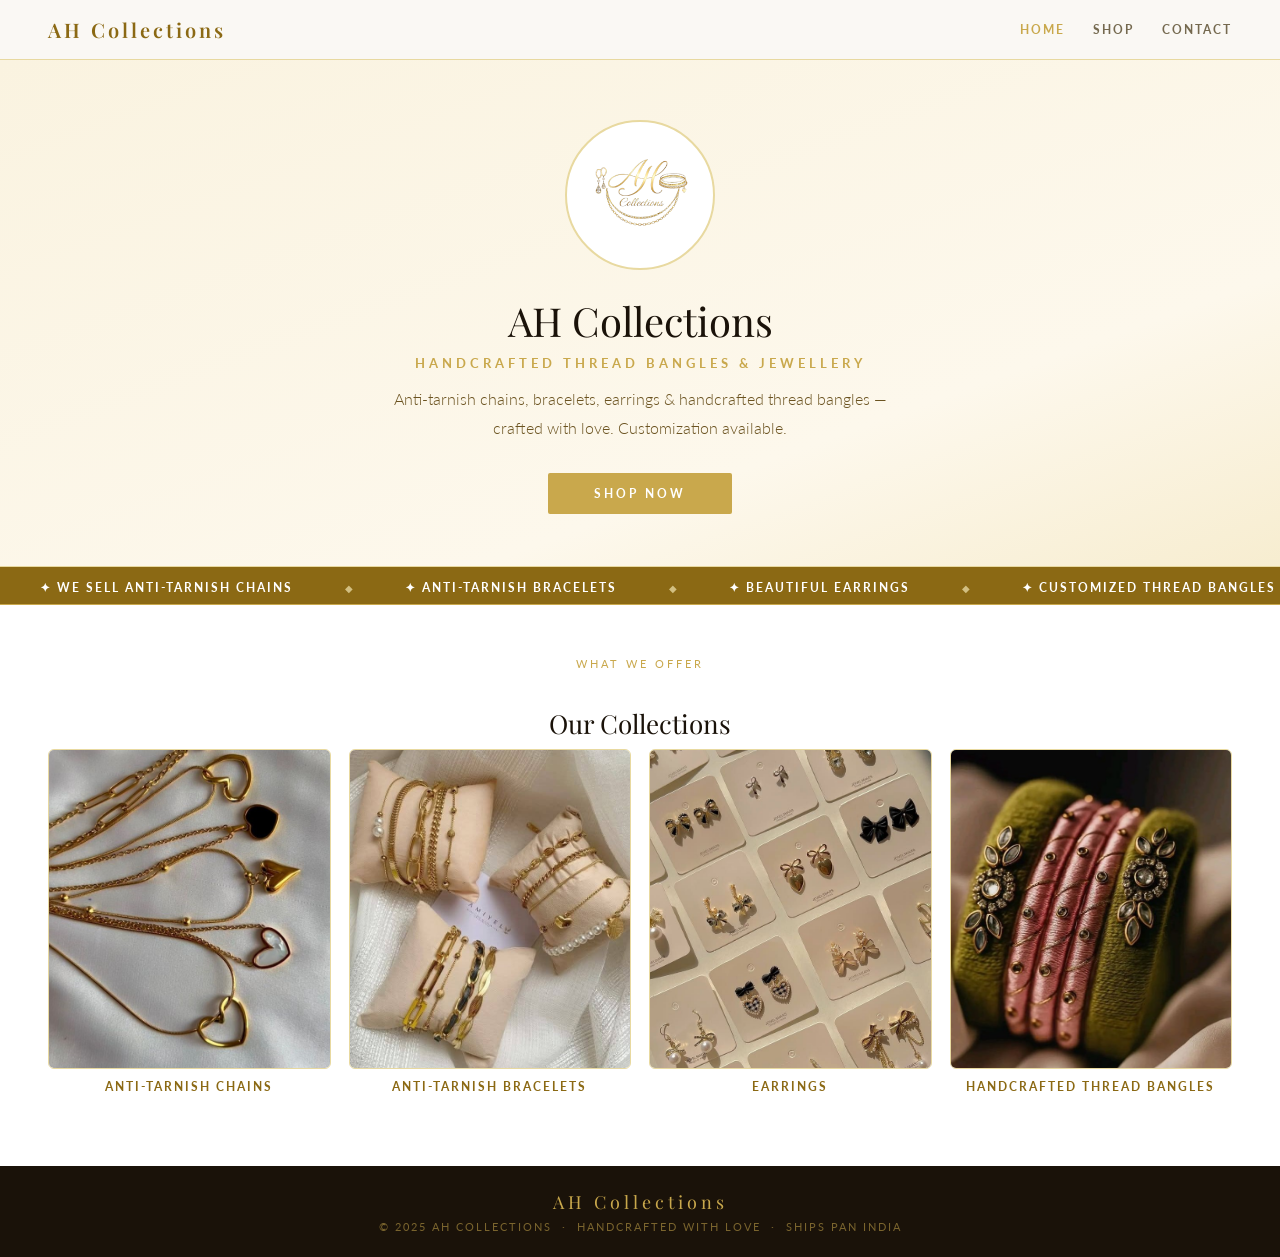
<file: index.html>
<!DOCTYPE html>
<html lang="en">
<head>
<meta charset="UTF-8"/>
<meta name="viewport" content="width=device-width, initial-scale=1.0"/>
<title>AH Collections – Handcrafted Jewellery</title>
<link rel="stylesheet" href="style.css"/>
<style>
.marquee-bar{background:var(--gold-dark);color:#fff;padding:9px 0;overflow:hidden;white-space:nowrap;border-bottom:1px solid var(--gold)}
.marquee-track{display:inline-block;animation:marquee 28s linear infinite}
.marquee-track:hover{animation-play-state:paused}
@keyframes marquee{0%{transform:translateX(0)}100%{transform:translateX(-50%)}}
.marquee-item{display:inline-block;font-size:12px;letter-spacing:2px;text-transform:uppercase;font-weight:700;padding:0 40px}
.marquee-dot{display:inline-block;color:var(--gold-light);font-size:10px;opacity:0.7;padding:0 8px}
</style>
</head>
<body>
<nav>
  <div class="nav-logo">AH Collections</div>
  <div class="nav-links">
    <a href="index.html" class="active">Home</a>
    <a href="shop.html">Shop</a>
    <a href="contact.html">Contact</a>
  </div>
</nav>
<section class="hero">
  <img src="logo1.png" alt="AH Collections Logo" class="hero-logo" onerror="this.style.display='none'"/>
  <h1>AH Collections</h1>
  <p class="hero-sub">Handcrafted Thread Bangles &amp; Jewellery</p>
  <p class="hero-desc">Anti-tarnish chains, bracelets, earrings &amp; handcrafted thread bangles — crafted with love. Customization available.</p>
  <a href="shop.html" class="btn-gold">Shop Now</a>
</section>
<div class="marquee-bar">
  <div class="marquee-track">
    <span class="marquee-item">✦ We sell Anti-Tarnish Chains</span>
    <span class="marquee-dot">◆</span>
    <span class="marquee-item">✦ Anti-Tarnish Bracelets</span>
    <span class="marquee-dot">◆</span>
    <span class="marquee-item">✦ Beautiful Earrings</span>
    <span class="marquee-dot">◆</span>
    <span class="marquee-item">✦ Customized Thread Bangles</span>
    <span class="marquee-dot">◆</span>
    <span class="marquee-item">🎉 10% OFF on All Orders!</span>
    <span class="marquee-dot">◆</span>
    <span class="marquee-item">✦ We sell Anti-Tarnish Chains</span>
    <span class="marquee-dot">◆</span>
    <span class="marquee-item">✦ Anti-Tarnish Bracelets</span>
    <span class="marquee-dot">◆</span>
    <span class="marquee-item">✦ Beautiful Earrings</span>
    <span class="marquee-dot">◆</span>
    <span class="marquee-item">✦ Customized Thread Bangles</span>
    <span class="marquee-dot">◆</span>
    <span class="marquee-item">🎉 10% OFF on All Orders!</span>
    <span class="marquee-dot">◆</span>
  </div>
</div>
<section class="collections-section">
  <p class="sec-sub">What We Offer</p>
  <h2 class="sec-title">Our Collections</h2>
  <div class="collections-grid">
    <div class="coll-item">
      <div class="img-wrap"><img src="chaindisplay.jpeg" alt="Chains" onerror="this.parentNode.innerHTML='<div class=ph-fallback>📿<span>Chains</span></div>'"/></div>
      <p>Anti-Tarnish Chains</p>
    </div>
    <div class="coll-item">
      <div class="img-wrap"><img src="braceletdisplay.jpeg" alt="Bracelets" onerror="this.parentNode.innerHTML='<div class=ph-fallback>💛<span>Bracelets</span></div>'"/></div>
      <p>Anti-Tarnish Bracelets</p>
    </div>
    <div class="coll-item">
      <div class="img-wrap"><img src="earringdisplay.jpeg" alt="Earrings" onerror="this.parentNode.innerHTML='<div class=ph-fallback>✨<span>Earrings</span></div>'"/></div>
      <p>Earrings</p>
    </div>
    <div class="coll-item">
      <div class="img-wrap"><img src="banglesdisplay.jpeg" alt="Thread Bangles" onerror="this.parentNode.innerHTML='<div class=ph-fallback>🪬<span>Bangles</span></div>'"/></div>
      <p>Handcrafted Thread Bangles</p>
    </div>
  </div>
</section>
<footer>
  <div class="f-logo">AH Collections</div>
  <p>© 2025 AH Collections &nbsp;·&nbsp; Handcrafted with Love &nbsp;·&nbsp; Ships Pan India</p>
</footer>
</body>
</html>
</file>
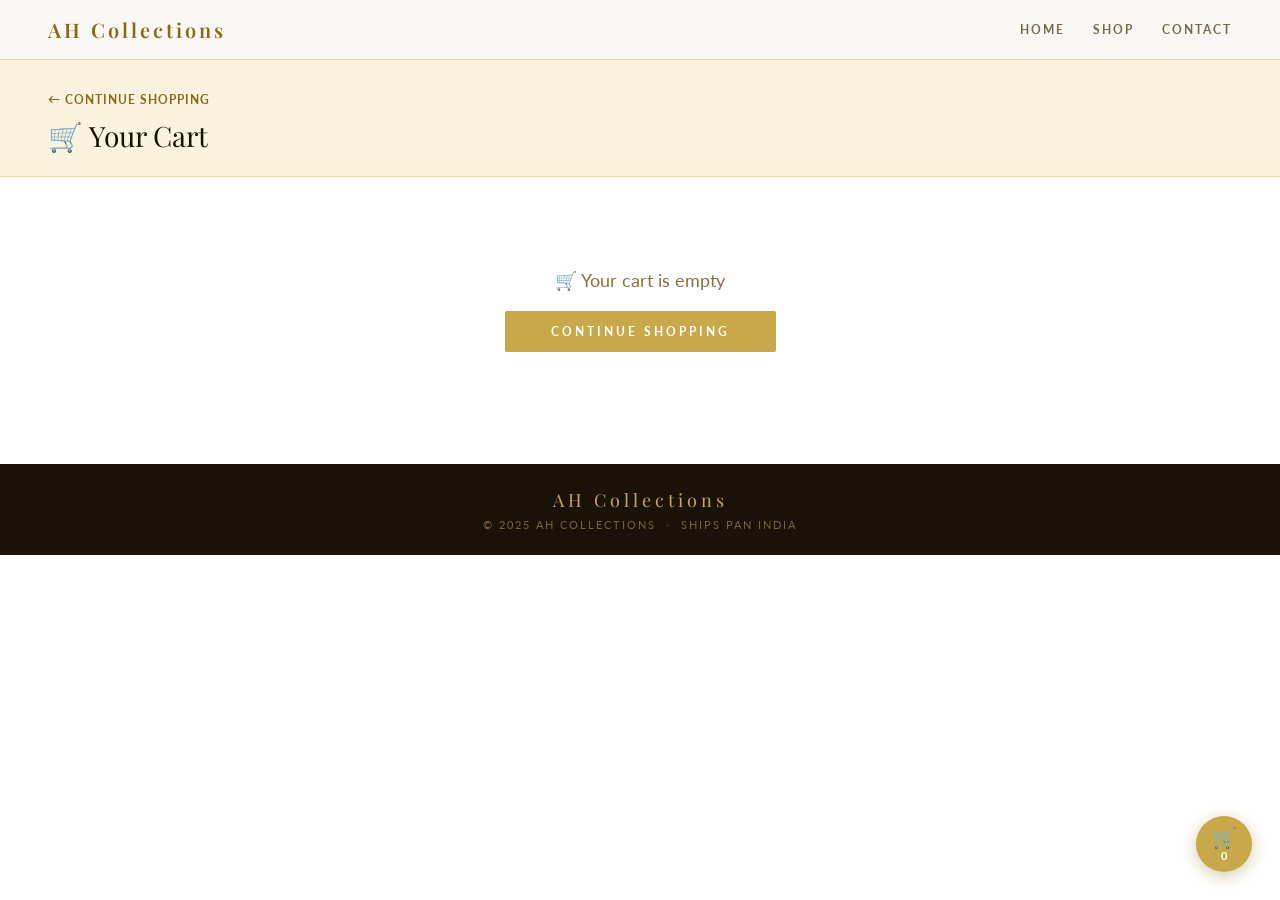
<file: cart.html>
<!DOCTYPE html>
<html lang="en">
<head>
<meta charset="UTF-8"/>
<meta name="viewport" content="width=device-width, initial-scale=1.0"/>
<title>Your Cart – AH Collections</title>
<link rel="stylesheet" href="style.css"/>
<style>
.checkout-form{background:#FAF8F4;border:1px solid var(--border);border-radius:8px;padding:24px;margin-bottom:20px}
.checkout-form h3{font-family:'Playfair Display',serif;font-size:18px;font-weight:400;color:var(--dark);margin-bottom:16px}
.cf-row{display:grid;grid-template-columns:1fr 1fr;gap:12px;margin-bottom:12px}
.cf-group{display:flex;flex-direction:column;gap:4px}
.cf-group.full{grid-column:1/-1}
.cf-group label{font-size:11px;letter-spacing:1px;text-transform:uppercase;color:var(--gold-dark);font-weight:700}
.cf-group input,.cf-group select,.cf-group textarea{
  padding:10px 12px;border:1px solid var(--border);border-radius:4px;
  font-size:13px;font-family:'Lato',sans-serif;color:var(--dark);outline:none;background:#fff;
}
.cf-group input:focus,.cf-group select:focus,.cf-group textarea:focus{border-color:var(--gold)}
.cf-group textarea{min-height:70px;resize:vertical}
.delivery-info{background:#FDF8EC;border:1px solid var(--border);border-radius:6px;padding:12px 16px;margin-bottom:16px;font-size:13px;color:#6B5320;line-height:1.7}
.delivery-info strong{color:var(--gold-dark)}
.bill-box{background:#fff;border:1px solid var(--border);border-radius:6px;padding:16px;margin-bottom:16px}
.bill-row{display:flex;justify-content:space-between;font-size:13px;color:var(--text);padding:4px 0}
.bill-row.delivery{color:#6B5320}
.bill-row.total{font-size:16px;font-weight:700;color:var(--dark);border-top:1px solid var(--border);margin-top:8px;padding-top:10px}
.bill-row.total span{color:var(--gold-dark)}
@media(max-width:600px){.cf-row{grid-template-columns:1fr}}
</style>
</head>
<body>
<nav>
  <div class="nav-logo">AH Collections</div>
  <div class="nav-links">
    <a href="index.html">Home</a>
    <a href="shop.html">Shop</a>
    <a href="contact.html">Contact</a>
  </div>
</nav>
<div class="page-header">
  <a href="shop.html" class="back-link">← Continue Shopping</a>
  <h1>🛒 Your Cart</h1>
</div>
<div class="cart-page">
  <div id="cart-wrapper"></div>

  <!-- CUSTOMER DETAILS + CHECKOUT FORM -->
  <div id="checkout-section" style="display:none">

    <div class="checkout-form">
      <h3>📋 Your Details</h3>
      <div class="cf-row">
        <div class="cf-group">
          <label>Full Name *</label>
          <input type="text" id="cust-name" placeholder="e.g. Priya Sharma" required/>
        </div>
        <div class="cf-group">
          <label>Phone / WhatsApp *</label>
          <input type="tel" id="cust-phone" placeholder="e.g. 9876543210" required
            maxlength="10" pattern="[6-9][0-9]{9}"
            oninput="this.value=this.value.replace(/[^0-9]/g,'').slice(0,10)"
            title="Enter valid 10-digit Indian mobile number"/>
        </div>
      </div>
      <div class="cf-row">
        <div class="cf-group full">
          <label>Full Address *</label>
          <textarea id="cust-address" placeholder="House No, Street, Area, City..."></textarea>
        </div>
      </div>
      <div class="cf-row">
        <div class="cf-group">
          <label>State *</label>
          <select id="cust-state" onchange="updateDelivery()">
            <option value="">Select your state</option>
            <option value="ap">Andhra Pradesh</option>
            <option value="ts">Telangana</option>
            <option value="other">Other State</option>
          </select>
        </div>
        <div class="cf-group">
          <label>Pincode *</label>
          <input type="text" id="cust-pincode" placeholder="e.g. 500001"/>
        </div>
      </div>
    </div>

    <div class="delivery-info">
      🚚 <strong>Delivery Charges:</strong><br/>
      Andhra Pradesh &amp; Telangana: <strong>₹50</strong><br/>
      All other states: <strong>₹100</strong>
    </div>

    <!-- BILL SUMMARY -->
    <div class="bill-box">
      <div class="bill-row"><span>Items Total</span><span>₹<span id="bill-items">0</span></span></div>
      <div class="bill-row delivery"><span>Delivery Charges</span><span>₹<span id="bill-delivery">—</span></span></div>
      <div class="bill-row total"><span>Grand Total</span><span>₹<span id="bill-total">—</span></span></div>
    </div>

    <button class="whatsapp-btn" onclick="checkoutWhatsApp()">
      <svg viewBox="0 0 24 24" xmlns="http://www.w3.org/2000/svg">
        <path d="M17.472 14.382c-.297-.149-1.758-.867-2.03-.967-.273-.099-.471-.148-.67.15-.197.297-.767.966-.94 1.164-.173.199-.347.223-.644.075-.297-.15-1.255-.463-2.39-1.475-.883-.788-1.48-1.761-1.653-2.059-.173-.297-.018-.458.13-.606.134-.133.298-.347.446-.52.149-.174.198-.298.298-.497.099-.198.05-.371-.025-.52-.075-.149-.669-1.612-.916-2.207-.242-.579-.487-.5-.669-.51-.173-.008-.371-.01-.57-.01-.198 0-.52.074-.792.372-.272.297-1.04 1.016-1.04 2.479 0 1.462 1.065 2.875 1.213 3.074.149.198 2.096 3.2 5.077 4.487.709.306 1.262.489 1.694.625.712.227 1.36.195 1.871.118.571-.085 1.758-.719 2.006-1.413.248-.694.248-1.289.173-1.413-.074-.124-.272-.198-.57-.347m-5.421 7.403h-.004a9.87 9.87 0 01-5.031-1.378l-.361-.214-3.741.982.998-3.648-.235-.374a9.86 9.86 0 01-1.51-5.26c.001-5.45 4.436-9.884 9.888-9.884 2.64 0 5.122 1.03 6.988 2.898a9.825 9.825 0 012.893 6.994c-.003 5.45-4.437 9.884-9.885 9.884m8.413-18.297A11.815 11.815 0 0012.05 0C5.495 0 .16 5.335.157 11.892c0 2.096.547 4.142 1.588 5.945L.057 24l6.305-1.654a11.882 11.882 0 005.683 1.448h.005c6.554 0 11.89-5.335 11.893-11.893a11.821 11.821 0 00-3.48-8.413Z"/>
      </svg>
      Place Order via WhatsApp
    </button>
    <p style="font-size:11px;color:#8B7040;text-align:center;margin-top:10px;line-height:1.6">
      We'll send you the payment QR code on WhatsApp after receiving your order.
    </p>
  </div>
</div>

<div class="cart-float" onclick="window.location='cart.html'">🛒<span id="cart-count">0</span></div>

<footer>
  <div class="f-logo">AH Collections</div>
  <p>© 2025 AH Collections &nbsp;·&nbsp; Ships Pan India</p>
</footer>

<script src="cart.js"></script>
<script>
  renderCart();

  function updateDelivery() {
    var state    = document.getElementById('cust-state').value;
    var delivery = (state === 'ap' || state === 'ts') ? 50 : (state === '' ? 0 : 100);
    var cart     = getCart();
    var items    = cart.reduce(function(s,i){ return s + i.price * i.qty; }, 0);

    document.getElementById('bill-items').textContent    = items;
    document.getElementById('bill-delivery').textContent = state === '' ? '—' : delivery;
    document.getElementById('bill-total').textContent    = state === '' ? '—' : (items + delivery);
  }
</script>
</body>
</html>
</file>
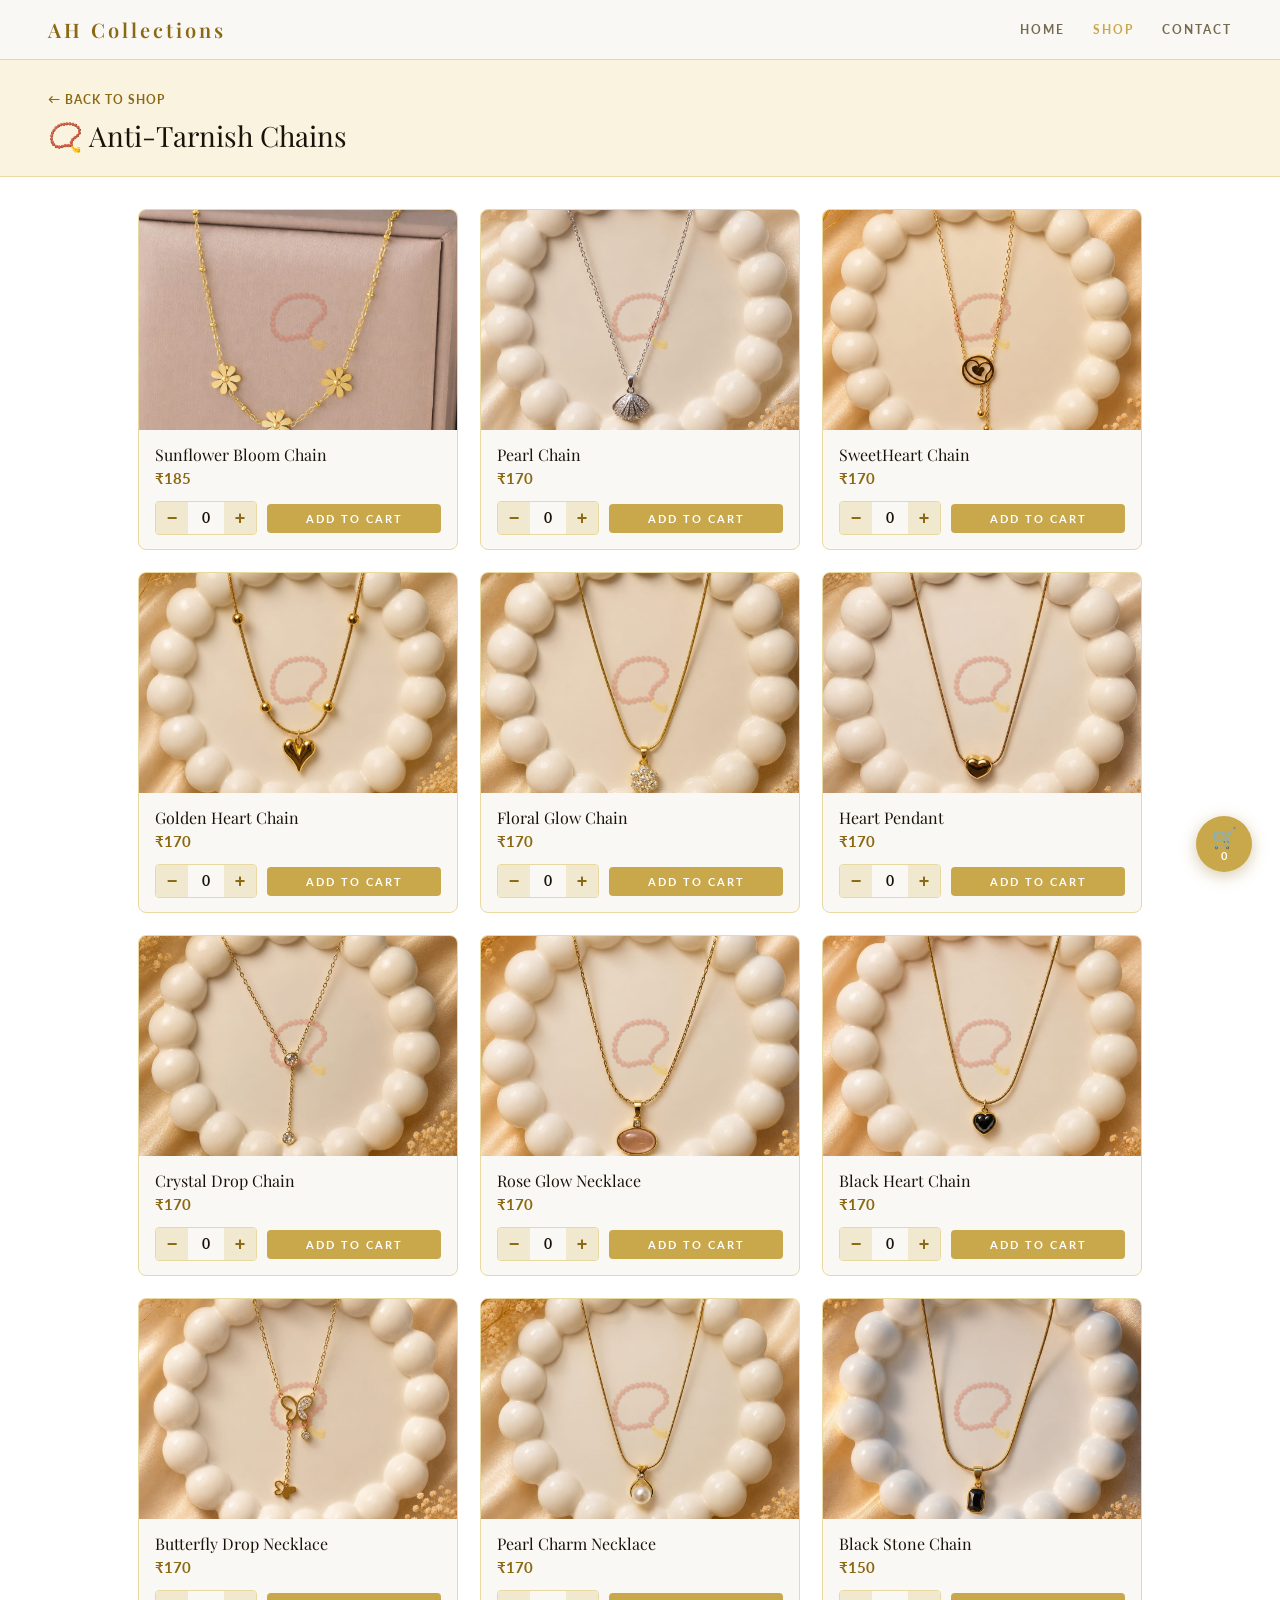
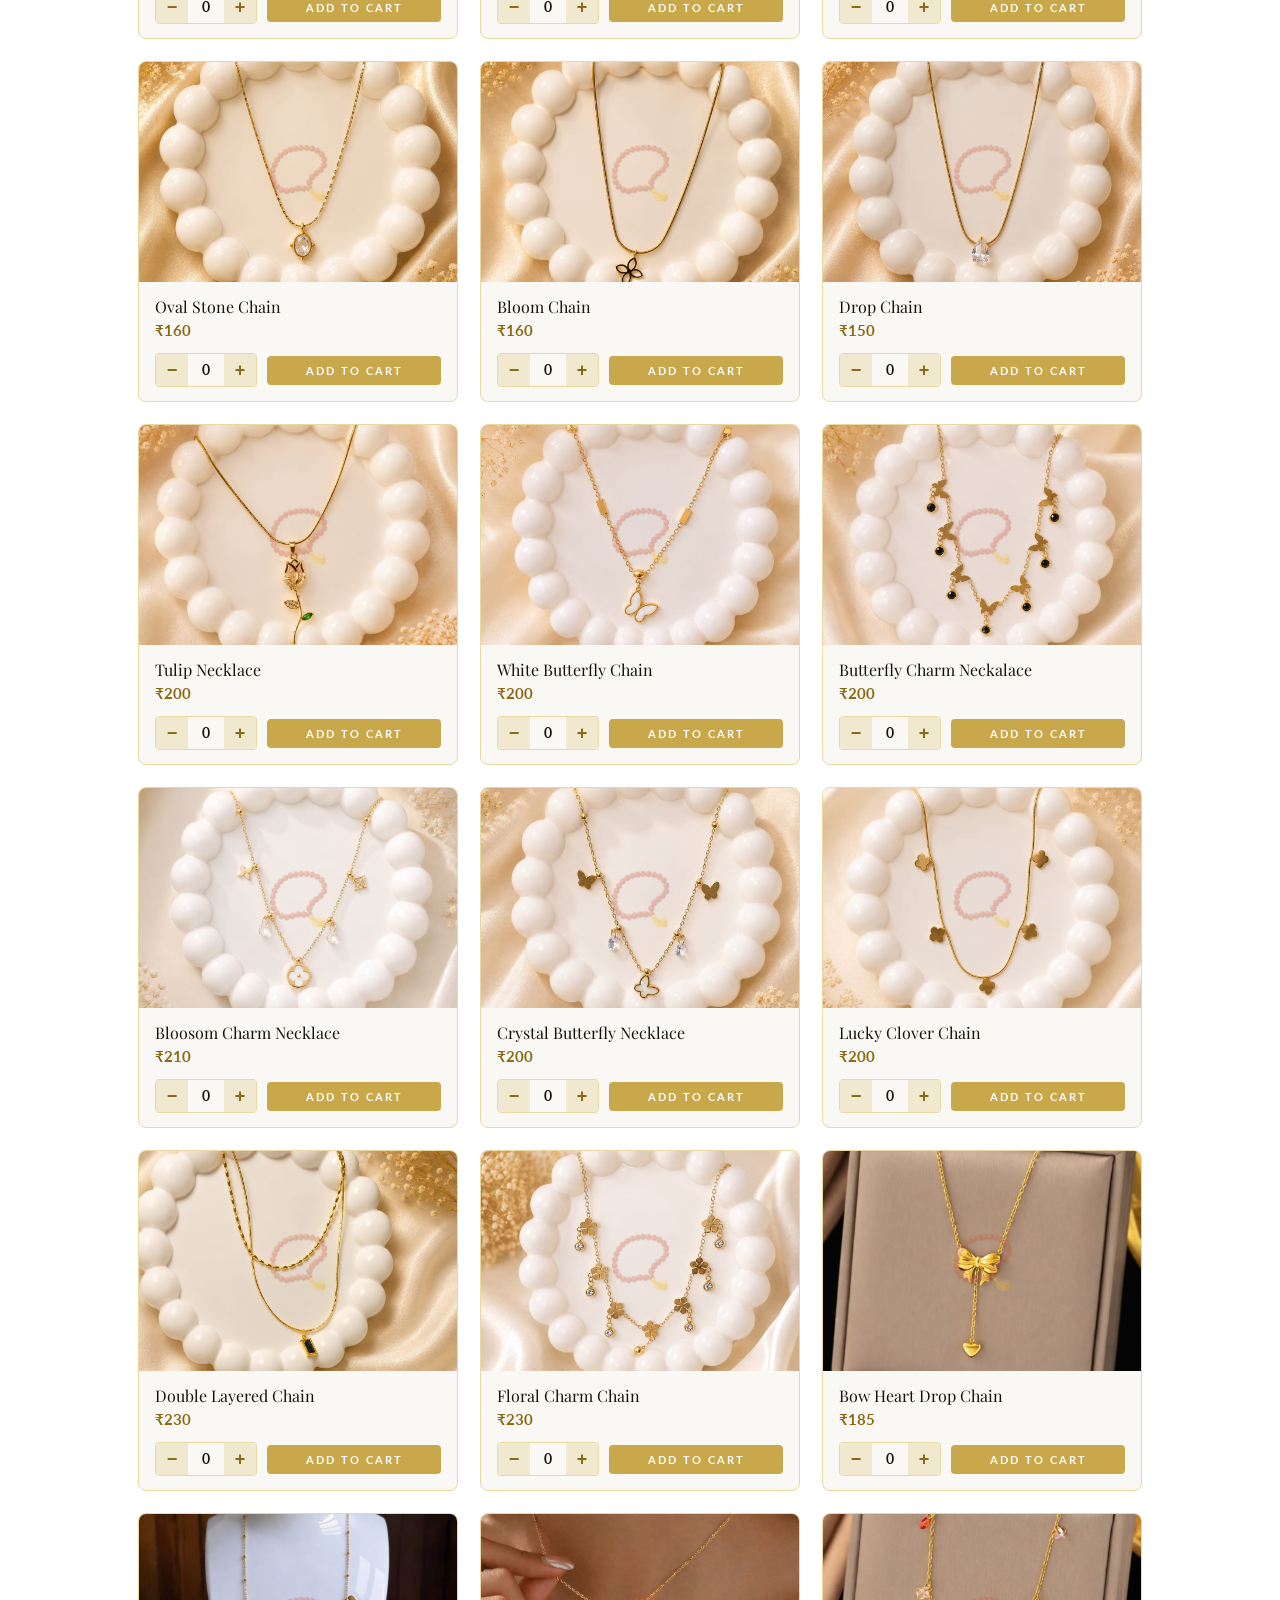
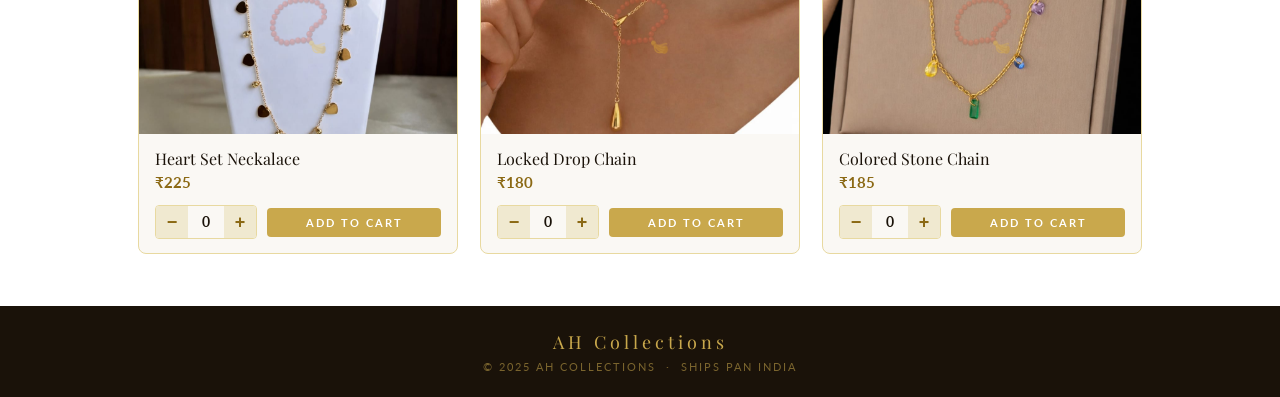
<file: category.html>
<!DOCTYPE html>
<html lang="en">
<head>
<meta charset="UTF-8"/>
<meta name="viewport" content="width=device-width, initial-scale=1.0"/>
<title>Collection – AH Collections</title>
<link rel="stylesheet" href="style.css"/>
</head>
<body>
<nav>
  <div class="nav-logo">AH Collections</div>
  <div class="nav-links">
    <a href="index.html">Home</a>
    <a href="shop.html" class="active">Shop</a>
    <a href="contact.html">Contact</a>
  </div>
</nav>
<div class="page-header">
  <a href="shop.html" class="back-link">← Back to Shop</a>
  <h1 id="cat-title">Collection</h1>
</div>

<div class="products-grid" id="products-grid"></div>

<!-- CUSTOMIZATION BUTTON — only for bangles -->
<div id="customize-section" style="display:none;padding:10px 48px 48px">
  <div class="customize-banner">
    <h3>Want Something Unique? ✨</h3>
    <p>Design your own thread bangles — pick your colour, size, design &amp; more.</p>
    <a href="customize.html" class="btn-gold" style="margin-top:18px;display:inline-block">Customize My Bangles</a>
  </div>
</div>

<div class="cart-float" onclick="window.location='cart.html'">🛒<span id="cart-count">0</span></div>

<footer>
  <div class="f-logo">AH Collections</div>
  <p>© 2025 AH Collections &nbsp;·&nbsp; Ships Pan India</p>
</footer>
<script src="cart.js"></script>
<script src="products.js"></script>
<script>
  var params  = new URLSearchParams(window.location.search);
  var cat     = params.get('cat') || 'chains';
  var titles  = {chains:'📿 Anti-Tarnish Chains', bracelets:'💛 Anti-Tarnish Bracelets', earrings:'✨ Earrings', bangles:'🪬 Handcrafted Thread Bangles'};
  document.getElementById('cat-title').textContent = titles[cat] || 'Collection';
  document.title = (titles[cat]||'Collection') + ' – AH Collections';
  if (cat === 'bangles') document.getElementById('customize-section').style.display = 'block';
  renderProducts(cat);
  updateCartBadge();
</script>
</body>
</html>
</file>
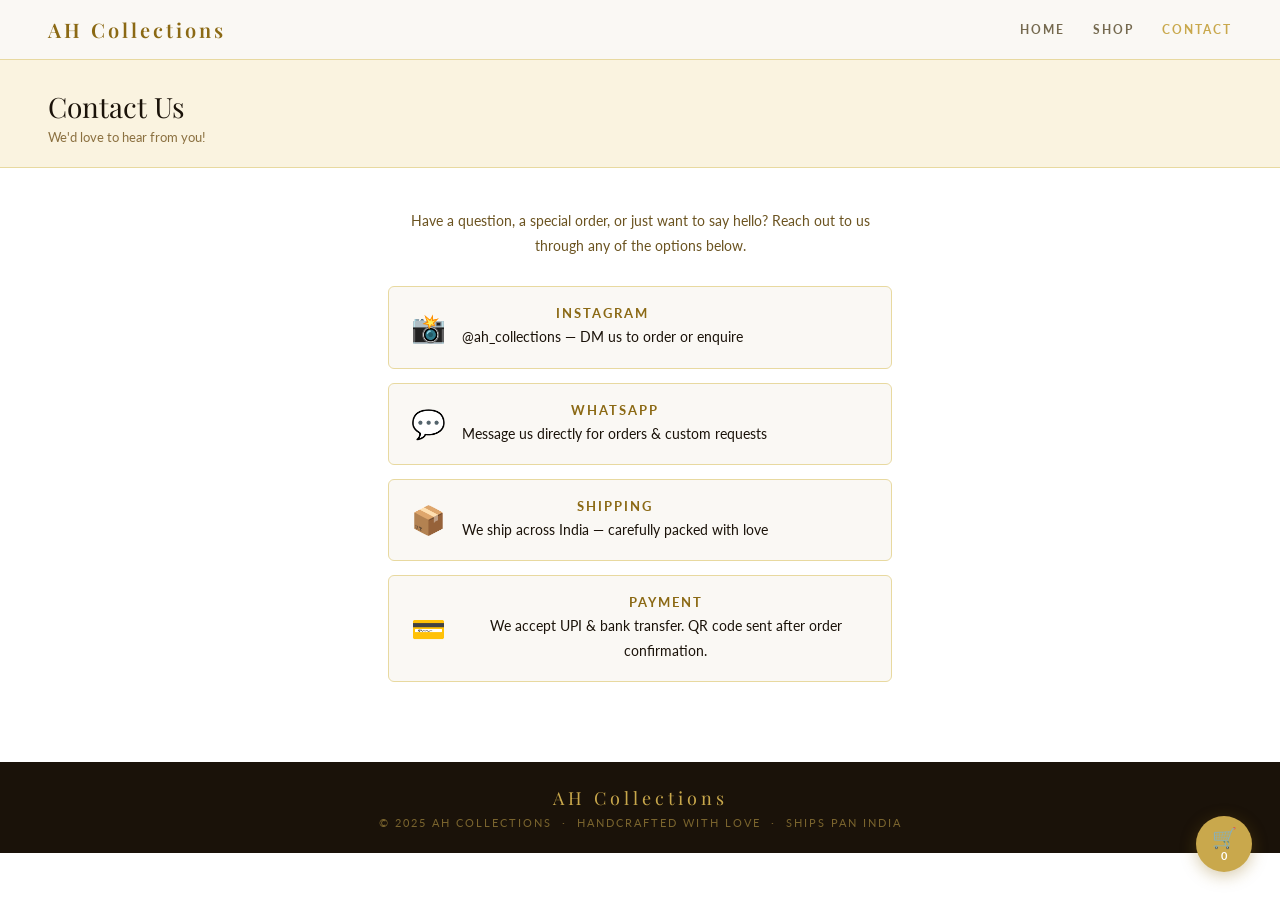
<file: contact.html>
<!DOCTYPE html>
<html lang="en">
<head>
<meta charset="UTF-8"/>
<meta name="viewport" content="width=device-width, initial-scale=1.0"/>
<title>Contact – AH Collections</title>
<link rel="stylesheet" href="style.css"/>
</head>
<body>
<nav>
  <div class="nav-logo">AH Collections</div>
  <div class="nav-links">
    <a href="index.html">Home</a>
    <a href="shop.html">Shop</a>
    <a href="contact.html" class="active">Contact</a>
  </div>
</nav>
<div class="page-header">
  <h1>Contact Us</h1>
  <p>We'd love to hear from you!</p>
</div>
<div class="contact-page">
  <p>Have a question, a special order, or just want to say hello? Reach out to us through any of the options below.</p>
  <div class="contact-cards">
    <div class="contact-card">
      <div class="cc-icon">📸</div>
      <div>
        <h4>Instagram</h4>
        <p>@ah_collections — DM us to order or enquire</p>
      </div>
    </div>
    <div class="contact-card">
      <div class="cc-icon">💬</div>
      <div>
        <h4>WhatsApp</h4>
        <p>Message us directly for orders &amp; custom requests</p>
      </div>
    </div>
    <div class="contact-card">
      <div class="cc-icon">📦</div>
      <div>
        <h4>Shipping</h4>
        <p>We ship across India — carefully packed with love</p>
      </div>
    </div>
    <div class="contact-card">
      <div class="cc-icon">💳</div>
      <div>
        <h4>Payment</h4>
        <p>We accept UPI &amp; bank transfer. QR code sent after order confirmation.</p>
      </div>
    </div>
  </div>
</div>
<div class="cart-float" onclick="window.location='cart.html'">🛒<span id="cart-count">0</span></div>
<footer>
  <div class="f-logo">AH Collections</div>
  <p>© 2025 AH Collections &nbsp;·&nbsp; Handcrafted with Love &nbsp;·&nbsp; Ships Pan India</p>
</footer>
<script src="cart.js"></script>
<script>updateCartBadge();</script>
</body>
</html>
</file>
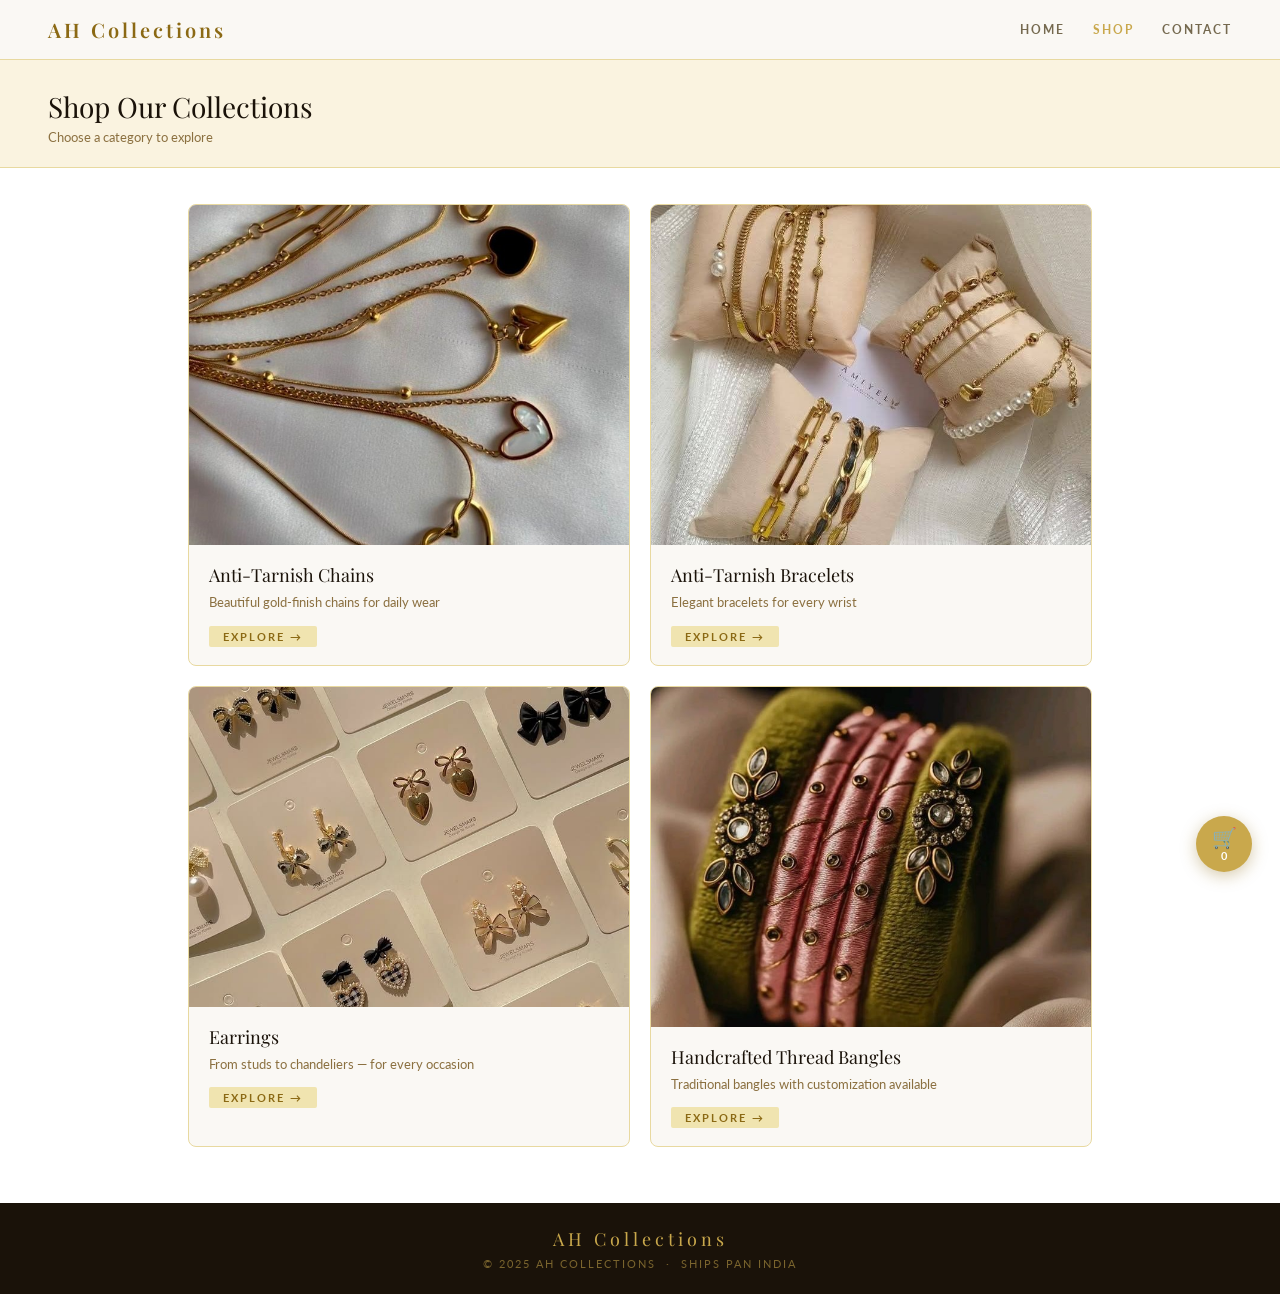
<file: shop.html>
<!DOCTYPE html>
<html lang="en">
<head>
<meta charset="UTF-8"/>
<meta name="viewport" content="width=device-width, initial-scale=1.0"/>
<title>Shop – AH Collections</title>
<link rel="stylesheet" href="style.css"/>
</head>
<body>
<nav>
  <div class="nav-logo">AH Collections</div>
  <div class="nav-links">
    <a href="index.html">Home</a>
    <a href="shop.html" class="active">Shop</a>
    <a href="contact.html">Contact</a>
  </div>
</nav>
<div class="page-header">
  <h1>Shop Our Collections</h1>
  <p>Choose a category to explore</p>
</div>
<div class="shop-categories">
  <a href="category.html?cat=chains" class="shop-cat-card">
    <div class="shop-cat-img"><img src="chaindisplay.jpeg" alt="Chains" onerror="this.parentNode.innerHTML='<div class=ph-fallback>📿<span>Chains</span></div>'"/></div>
    <div class="shop-cat-info"><h3>Anti-Tarnish Chains</h3><p>Beautiful gold-finish chains for daily wear</p><span class="tag">Explore →</span></div>
  </a>
  <a href="category.html?cat=bracelets" class="shop-cat-card">
    <div class="shop-cat-img"><img src="braceletdisplay.jpeg" alt="Bracelets" onerror="this.parentNode.innerHTML='<div class=ph-fallback>💛<span>Bracelets</span></div>'"/></div>
    <div class="shop-cat-info"><h3>Anti-Tarnish Bracelets</h3><p>Elegant bracelets for every wrist</p><span class="tag">Explore →</span></div>
  </a>
  <a href="category.html?cat=earrings" class="shop-cat-card">
    <div class="shop-cat-img"><img src="earringdisplay.jpeg" alt="Earrings" onerror="this.parentNode.innerHTML='<div class=ph-fallback>✨<span>Earrings</span></div>'"/></div>
    <div class="shop-cat-info"><h3>Earrings</h3><p>From studs to chandeliers — for every occasion</p><span class="tag">Explore →</span></div>
  </a>
  <a href="category.html?cat=bangles" class="shop-cat-card">
    <div class="shop-cat-img"><img src="banglesdisplay.jpeg" alt="Thread Bangles" onerror="this.parentNode.innerHTML='<div class=ph-fallback>🪬<span>Bangles</span></div>'"/></div>
    <div class="shop-cat-info"><h3>Handcrafted Thread Bangles</h3><p>Traditional bangles with customization available</p><span class="tag">Explore →</span></div>
  </a>
</div>
<div class="cart-float" onclick="window.location='cart.html'">🛒<span id="cart-count">0</span></div>
<footer>
  <div class="f-logo">AH Collections</div>
  <p>© 2025 AH Collections &nbsp;·&nbsp; Ships Pan India</p>
</footer>
<script src="cart.js"></script>
<script>updateCartBadge();</script>
</body>
</html>
</file>
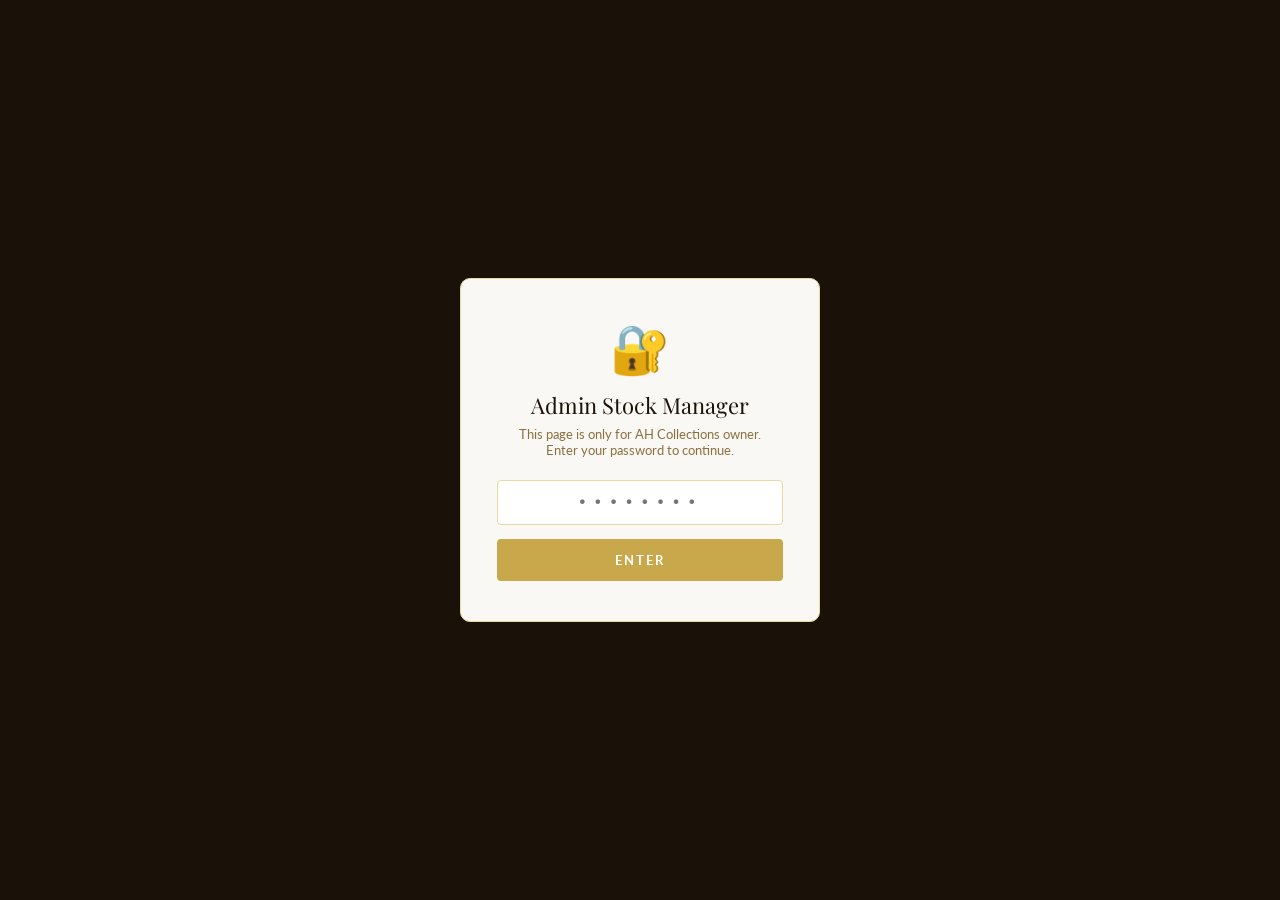
<file: stock.html>
<!DOCTYPE html>
<html lang="en">
<head>
<meta charset="UTF-8"/>
<meta name="viewport" content="width=device-width, initial-scale=1.0"/>
<title>Stock Manager – AH Collections</title>
<link rel="stylesheet" href="style.css"/>
<style>
  body { background: #1A1209; }
  .lock-screen {
    min-height: 100vh;
    display: flex;
    align-items: center;
    justify-content: center;
    flex-direction: column;
    gap: 18px;
  }
  .lock-box {
    background: #FAF8F4;
    border-radius: 10px;
    padding: 40px 36px;
    text-align: center;
    width: 100%;
    max-width: 360px;
    border: 1px solid var(--border);
  }
  .lock-box .lock-icon { font-size: 48px; margin-bottom: 12px; }
  .lock-box h2 {
    font-family: 'Playfair Display', serif;
    font-size: 22px; font-weight: 400;
    color: var(--dark); margin-bottom: 6px;
  }
  .lock-box p { font-size: 13px; color: #8B7040; margin-bottom: 22px; }
  .lock-box input[type=password] {
    width: 100%; padding: 12px 14px;
    border: 1.5px solid var(--border); border-radius: 4px;
    font-size: 16px; text-align: center; letter-spacing: 6px;
    outline: none; margin-bottom: 14px;
    font-family: monospace;
  }
  .lock-box input[type=password]:focus { border-color: var(--gold); }
  .unlock-btn {
    width: 100%; padding: 13px;
    background: var(--gold); color: #fff; border: none;
    font-size: 13px; letter-spacing: 2px; text-transform: uppercase;
    border-radius: 4px; cursor: pointer; font-weight: 700;
    font-family: 'Lato', sans-serif;
  }
  .unlock-btn:hover { background: var(--gold-dark); }
  .error-msg {
    display: none;
    color: #C0392B; font-size: 13px; margin-top: 10px;
  }

  /* Stock Panel */
  #stock-panel { display: none; }
  .stock-page {
    max-width: 820px; margin: 0 auto; padding: 28px 40px 60px;
  }
  .stock-page h1 {
    font-family: 'Playfair Display', serif;
    font-size: 26px; font-weight: 400; color: var(--dark); margin-bottom: 4px;
  }
  .stock-page .admin-note {
    font-size: 13px; color: #8B7040; margin-bottom: 28px;
  }
  .stock-section { margin-bottom: 36px; }
  .stock-section h2 {
    font-size: 14px; letter-spacing: 3px; text-transform: uppercase;
    color: var(--gold-dark); font-weight: 700;
    border-bottom: 1px solid var(--border); padding-bottom: 8px; margin-bottom: 14px;
  }
  .stock-row {
    display: flex; align-items: center; gap: 14px;
    padding: 10px 14px; background: #FAF8F4;
    border: 1px solid var(--border); border-radius: 4px; margin-bottom: 8px;
  }
  .stock-row .item-name { flex: 1; font-size: 14px; color: var(--dark); font-weight: 700; }
  .stock-row .item-price { font-size: 12px; color: #8B7040; min-width: 60px; }
  .stock-row .stock-num {
    width: 70px; padding: 7px 10px; border: 1.5px solid var(--border);
    border-radius: 4px; font-size: 15px; font-weight: 700;
    text-align: center; font-family: monospace;
  }
  .stock-num:focus { border-color: var(--gold); outline: none; }
  .stock-num.zero { color: #C0392B; border-color: #C0392B; background: #FFF0EE; }
  .save-row-btn {
    padding: 7px 16px; background: var(--gold); color: #fff; border: none;
    border-radius: 4px; font-size: 12px; font-weight: 700; cursor: pointer;
    letter-spacing: 1px; text-transform: uppercase;
  }
  .save-row-btn:hover { background: var(--gold-dark); }
  .saved-tick { display: none; color: #27AE60; font-size: 18px; }
  .save-all-btn {
    width: 100%; padding: 14px; background: var(--gold-dark); color: #fff;
    border: none; font-size: 13px; letter-spacing: 2px; text-transform: uppercase;
    border-radius: 4px; cursor: pointer; font-weight: 700;
    font-family: 'Lato', sans-serif; margin-top: 10px;
  }
  .save-all-btn:hover { background: #5A4010; }
  .logout-btn {
    display: inline-block; margin-top: 16px; padding: 8px 20px;
    background: none; border: 1px solid var(--border); color: #8B7040;
    font-size: 12px; letter-spacing: 1px; text-transform: uppercase;
    border-radius: 4px; cursor: pointer;
  }
  .logout-btn:hover { background: #F0E9D0; }
</style>
</head>
<body>

<!-- LOCK SCREEN -->
<div id="lock-screen" class="lock-screen">
  <div class="lock-box">
    <div class="lock-icon">🔐</div>
    <h2>Admin Stock Manager</h2>
    <p>This page is only for AH Collections owner.<br/>Enter your password to continue.</p>
    <input type="password" id="pwd-input" placeholder="••••••••"
      onkeydown="if(event.key==='Enter')checkPassword()"/>
    <button class="unlock-btn" onclick="checkPassword()">Enter</button>
    <div class="error-msg" id="error-msg">❌ Wrong password. Try again.</div>
  </div>
</div>

<!-- STOCK PANEL (shown after correct password) -->
<div id="stock-panel">
  <nav style="background:#FAF8F4;border-bottom:1px solid var(--border)">
    <div class="nav-logo" style="padding:14px 40px;font-family:'Georgia',serif;font-size:18px;letter-spacing:3px;color:var(--gold-dark);font-weight:700">
      AH Collections — Admin
    </div>
  </nav>

  <div class="stock-page">
    <h1>🗃️ Stock Manager</h1>
    <p class="admin-note">Set stock to <strong>0</strong> to show "Out of Stock" to customers. Changes save instantly.</p>

    <div id="stock-sections"></div>

    <button class="save-all-btn" onclick="saveAll()">💾 Save All Stock</button>
    <br/>
    <button class="logout-btn" onclick="logout()">🔒 Lock & Exit</button>
  </div>
</div>

<script src="products.js"></script>
<script>
// ── CHANGE YOUR PASSWORD HERE ──────────────────────────────
var ADMIN_PASSWORD = "ahcollections2025";
// ──────────────────────────────────────────────────────────

function checkPassword() {
  var entered = document.getElementById('pwd-input').value;
  if (entered === ADMIN_PASSWORD) {
    document.getElementById('lock-screen').style.display = 'none';
    document.getElementById('stock-panel').style.display  = 'block';
    document.body.style.background = '#fff';
    buildStockPanel();
  } else {
    var err = document.getElementById('error-msg');
    err.style.display = 'block';
    document.getElementById('pwd-input').value = '';
    document.getElementById('pwd-input').focus();
    setTimeout(function(){ err.style.display='none'; }, 3000);
  }
}

function logout() {
  document.getElementById('lock-screen').style.display = 'flex';
  document.getElementById('stock-panel').style.display  = 'none';
  document.body.style.background = '#1A1209';
  document.getElementById('pwd-input').value = '';
}

var catNames = {
  chains:    '📿 Anti-Tarnish Chains',
  bracelets: '💛 Anti-Tarnish Bracelets',
  earrings:  '✨ Earrings',
  bangles:   '🪬 Handcrafted Thread Bangles'
};

function buildStockPanel() {
  var container = document.getElementById('stock-sections');
  container.innerHTML = '';
  ['chains','bracelets','earrings','bangles'].forEach(function(cat) {
    var items = PRODUCTS[cat] || [];
    var sec = document.createElement('div');
    sec.className = 'stock-section';
    sec.innerHTML = '<h2>' + catNames[cat] + '</h2>';
    items.forEach(function(p) {
      var currentStock = getStock(p.id, p.stock);
      var row = document.createElement('div');
      row.className = 'stock-row';
      row.innerHTML =
        '<div class="item-name">' + p.name + '</div>' +
        '<div class="item-price">₹' + p.price + '</div>' +
        '<input type="number" min="0" max="999" class="stock-num' + (currentStock===0?' zero':'') + '"' +
          ' id="si-' + p.id + '" value="' + currentStock + '"' +
          ' oninput="highlightZero(this)"' +
        '/>' +
        '<button class="save-row-btn" onclick="saveOne(\'' + p.id + '\')">Save</button>' +
        '<span class="saved-tick" id="tick-' + p.id + '">✓</span>';
      sec.appendChild(row);
    });
    container.appendChild(sec);
  });
}

function highlightZero(input) {
  if (parseInt(input.value) === 0) {
    input.classList.add('zero');
  } else {
    input.classList.remove('zero');
  }
}

function saveOne(id) {
  var input = document.getElementById('si-' + id);
  var val   = parseInt(input.value);
  if (isNaN(val) || val < 0) val = 0;
  setStock(id, val);
  var tick = document.getElementById('tick-' + id);
  tick.style.display = 'inline';
  setTimeout(function(){ tick.style.display='none'; }, 1500);
}

function saveAll() {
  ['chains','bracelets','earrings','bangles'].forEach(function(cat) {
    (PRODUCTS[cat] || []).forEach(function(p) {
      var input = document.getElementById('si-' + p.id);
      if (input) {
        var val = parseInt(input.value);
        setStock(p.id, isNaN(val)||val<0 ? 0 : val);
      }
    });
  });
  alert('✅ All stock saved successfully!');
}

// Enter key on password field
document.getElementById('pwd-input').addEventListener('keydown', function(e) {
  if (e.key === 'Enter') checkPassword();
});
</script>
</body>
</html>
</file>
<file: style.css>
@import url('https://fonts.googleapis.com/css2?family=Playfair+Display:ital,wght@0,400;0,600;1,400&family=Lato:wght@300;400;700&display=swap');

*{box-sizing:border-box;margin:0;padding:0}
:root{
  --gold:#C9A84C;--gold-dark:#8B6914;--gold-light:#F0E4B0;
  --cream:#FAF8F4;--dark:#1A1209;--text:#3D2E0A;--border:#E8D9A0;
}
body{font-family:'Lato',sans-serif;background:#fff;color:var(--text)}
a{text-decoration:none;color:inherit}
img{display:block;width:100%;height:100%;object-fit:cover}

/* ── NAV ── */
nav{
  display:flex;align-items:center;justify-content:space-between;
  padding:16px 48px;background:#FAF8F4;border-bottom:1px solid var(--border);
  position:sticky;top:0;z-index:200;
}
.nav-logo{
  font-family:'Playfair Display',serif;font-size:20px;
  letter-spacing:3px;color:var(--gold-dark);font-weight:600;
}
.nav-links{display:flex;gap:28px}
.nav-links a{
  font-size:12px;letter-spacing:2px;text-transform:uppercase;
  color:var(--text);opacity:.7;transition:all .2s;font-weight:700;
}
.nav-links a:hover,.nav-links a.active{opacity:1;color:var(--gold)}

/* ── BUTTONS ── */
.btn-gold{
  display:inline-block;padding:13px 46px;background:var(--gold);
  color:#fff;font-size:12px;letter-spacing:3px;text-transform:uppercase;
  border:none;border-radius:2px;cursor:pointer;font-family:'Lato',sans-serif;
  font-weight:700;transition:background .2s;
}
.btn-gold:hover{background:var(--gold-dark);color:#fff}
.btn-outline{
  display:inline-block;padding:11px 32px;background:transparent;
  color:var(--gold-dark);font-size:12px;letter-spacing:2px;text-transform:uppercase;
  border:1.5px solid var(--gold);border-radius:2px;cursor:pointer;
  font-family:'Lato',sans-serif;font-weight:700;transition:all .2s;
}
.btn-outline:hover{background:var(--gold-light)}

/* ── HERO ── */
.hero{
  background:linear-gradient(160deg,#FAF3E0 0%,#FDF8EC 70%,#F7EDD0 100%);
  padding:60px 48px 52px;text-align:center;border-bottom:1px solid var(--border);
}
.hero-logo{
  width:150px;height:150px;border-radius:50%;border:2px solid var(--border);
  background:#fff;object-fit:contain;margin:0 auto 24px;padding:6px;
}
.hero h1{
  font-family:'Playfair Display',serif;font-size:40px;font-weight:400;
  color:var(--dark);margin-bottom:8px;
}
.hero-sub{
  font-size:13px;letter-spacing:4px;text-transform:uppercase;
  color:var(--gold);margin-bottom:14px;font-weight:700;
}
.hero-desc{
  font-size:16px;color:#6B5320;line-height:1.8;max-width:500px;
  margin:0 auto 30px;font-weight:300;
}

/* ── HOME COLLECTIONS DISPLAY ── */
.collections-section{padding:52px 48px}
.sec-title{
  font-family:'Playfair Display',serif;font-size:26px;font-weight:400;
  color:var(--dark);text-align:center;margin-bottom:8px;
}
.sec-sub{
  font-size:11px;letter-spacing:3px;text-transform:uppercase;
  color:var(--gold);text-align:center;margin-bottom:36px;
}
.collections-grid{
  display:grid;grid-template-columns:repeat(4,1fr);gap:18px;
  pointer-events:none;/* not clickable on home */
}
.coll-item{text-align:center}
.coll-item .img-wrap{
  width:100%;height:320px;border-radius:6px;overflow:hidden;
  border:1px solid var(--border);background:#F0E9D0;
  display:flex;align-items:center;justify-content:center;
}
.coll-item .img-wrap img{width:100%;height:100%;object-fit:cover;object-position:center;}
.coll-item p{
  margin-top:10px;font-size:12px;letter-spacing:2px;
  text-transform:uppercase;color:var(--gold-dark);font-weight:700;
}
.collections-cta{text-align:center;margin-top:36px}

/* ── PAGE HEADER ── */
.page-header{
  background:#FAF3E0;padding:28px 48px 22px;border-bottom:1px solid var(--border);
}
.page-header h1{
  font-family:'Playfair Display',serif;font-size:28px;font-weight:400;color:var(--dark);
}
.page-header p{font-size:13px;color:#8B7040;margin-top:4px}
.back-link{
  display:inline-block;margin-bottom:10px;font-size:12px;letter-spacing:1px;
  text-transform:uppercase;color:var(--gold-dark);font-weight:700;
}
.back-link:hover{color:var(--gold)}

/* ── SHOP CATEGORY CARDS ── */
.shop-categories{
  display:grid;grid-template-columns:repeat(2,1fr);gap:20px;
  padding:36px 48px;max-width:1000px;margin:0 auto;
}
.shop-cat-card{
  background:#FAF8F4;border:1px solid var(--border);border-radius:8px;
  overflow:hidden;cursor:pointer;transition:all .2s;display:block;
}
.shop-cat-card:hover{border-color:var(--gold);transform:translateY(-2px);box-shadow:0 8px 24px rgba(201,168,76,.15)}
.shop-cat-img{width:100%;height:220px;overflow:hidden;background:#F0E9D0;display:flex;align-items:center;justify-content:center}
.shop-cat-img img{width:100%;height:100%;object-fit:cover}
.shop-cat-info{padding:18px 20px}
.shop-cat-info h3{
  font-family:'Playfair Display',serif;font-size:18px;font-weight:400;
  color:var(--dark);margin-bottom:6px;
}
.shop-cat-info p{font-size:13px;color:#8B7040;line-height:1.5;margin-bottom:12px}
.tag{
  display:inline-block;padding:4px 14px;background:var(--gold-light);
  font-size:11px;letter-spacing:2px;text-transform:uppercase;
  color:var(--gold-dark);border-radius:2px;font-weight:700;
}

/* ── PRODUCT GRID ── */
.products-grid{
  display:grid;grid-template-columns:repeat(3,1fr);gap:22px;
  padding:32px 48px;max-width:1100px;margin:0 auto;
}
.product-card{
  background:#FAF8F4;border:1px solid var(--border);border-radius:8px;
  overflow:hidden;transition:box-shadow .2s;
}
.product-card:hover{box-shadow:0 6px 20px rgba(201,168,76,.18)}
.product-img{width:100%;height:220px;background:#F0E9D0;overflow:hidden;display:flex;align-items:center;justify-content:center;position:relative}
.product-img img{width:100%;height:100%;object-fit:cover}
.product-img .ph-icon{font-size:52px;opacity:.3;position:absolute}
.out-of-stock-badge{
  position:absolute;top:0;left:0;right:0;bottom:0;
  background:rgba(26,18,9,.55);display:flex;align-items:center;justify-content:center;
}
.out-of-stock-badge span{
  background:#C0392B;color:#fff;padding:8px 20px;font-size:13px;
  letter-spacing:2px;text-transform:uppercase;font-weight:700;border-radius:2px;
}
.product-info{padding:14px 16px}
.product-info h3{
  font-family:'Playfair Display',serif;font-size:16px;font-weight:400;
  color:var(--dark);margin-bottom:4px;
}
.product-info .price{font-size:15px;color:var(--gold-dark);font-weight:700;margin-bottom:14px}
.product-controls{display:flex;align-items:center;gap:10px;flex-wrap:wrap}
.qty-box{display:flex;align-items:center;border:1px solid var(--border);border-radius:4px;overflow:hidden}
.qty-btn{
  width:32px;height:32px;background:#F0E9D0;border:none;
  font-size:18px;cursor:pointer;display:flex;align-items:center;justify-content:center;
  color:var(--gold-dark);font-weight:700;transition:background .15s;
}
.qty-btn:hover{background:var(--gold-light)}
.qty-num{
  width:36px;height:32px;text-align:center;line-height:32px;
  font-size:14px;font-weight:700;color:var(--dark);
}
.add-cart-btn{
  flex:1;padding:8px 12px;background:var(--gold);color:#fff;
  border:none;font-size:11px;letter-spacing:2px;text-transform:uppercase;
  border-radius:4px;cursor:pointer;font-weight:700;font-family:'Lato',sans-serif;
  transition:background .2s;
}
.add-cart-btn:hover{background:var(--gold-dark)}
.add-cart-btn:disabled{background:#ccc;cursor:not-allowed}

/* ADMIN PANEL */
.admin-panel{
  background:#FFF3CD;border:2px solid #FFC107;padding:16px 48px;
  border-radius:0;margin-bottom:0;
}
.admin-inner h3{font-size:15px;color:#856404;margin-bottom:8px}
.admin-inner p{font-size:12px;color:#856404;margin-bottom:14px}
.stock-control-row{
  display:flex;align-items:center;gap:14px;padding:8px 0;
  border-bottom:1px solid #FFE083;font-size:13px;color:#3D2E0A;
}
.stock-control-row:last-child{border-bottom:none}
.stock-control-row label{min-width:180px;font-weight:700}
.stock-input{
  width:70px;padding:5px 8px;border:1px solid #FFC107;border-radius:4px;
  font-size:13px;font-weight:700;text-align:center;
}
.save-stock-btn{
  padding:5px 14px;background:#856404;color:#fff;border:none;
  border-radius:4px;cursor:pointer;font-size:12px;font-weight:700;
}

/* CUSTOMIZE BANNER */
.customize-banner{
  background:linear-gradient(135deg,#FAF3E0,#FDF8EC);border:1px solid var(--border);
  border-radius:8px;padding:32px 40px;max-width:600px;margin:0 auto;text-align:center;
}
.customize-banner h3{
  font-family:'Playfair Display',serif;font-size:22px;font-weight:400;
  color:var(--dark);margin-bottom:8px;
}
.customize-banner p{font-size:14px;color:#6B5320;line-height:1.7}

/* ── CART ── */
.cart-float{
  position:fixed;bottom:28px;right:28px;background:var(--gold);
  color:#fff;width:56px;height:56px;border-radius:50%;font-size:20px;
  display:flex;align-items:center;justify-content:center;cursor:pointer;
  box-shadow:0 4px 16px rgba(139,105,20,.35);z-index:150;gap:3px;
  flex-direction:column;line-height:1;
}
.cart-float #cart-count{font-size:11px;font-weight:700;line-height:1}
.cart-page{max-width:720px;margin:0 auto;padding:32px 48px}
.cart-page h1{font-family:'Playfair Display',serif;font-size:28px;font-weight:400;color:var(--dark);margin-bottom:24px}
.cart-empty{text-align:center;padding:60px 20px;color:#8B7040}
.cart-empty p{font-size:18px;margin-bottom:20px}
.cart-item{
  display:flex;align-items:center;gap:16px;padding:16px 0;
  border-bottom:1px solid var(--border);
}
.cart-item-img{width:80px;height:80px;border-radius:4px;overflow:hidden;flex-shrink:0;border:1px solid var(--border);background:#F0E9D0;display:flex;align-items:center;justify-content:center}
.cart-item-img img{width:100%;height:100%;object-fit:cover}
.cart-item-info{flex:1}
.cart-item-info h4{font-size:15px;color:var(--dark);margin-bottom:4px}
.cart-item-info p{font-size:13px;color:var(--gold-dark);font-weight:700}
.cart-item-qty{display:flex;align-items:center;gap:6px}
.cq-btn{width:28px;height:28px;border:1px solid var(--border);background:#F0E9D0;cursor:pointer;font-size:16px;font-weight:700;color:var(--gold-dark);border-radius:3px}
.cq-num{font-size:14px;font-weight:700;width:30px;text-align:center}
.cart-item-remove{font-size:18px;cursor:pointer;color:#999;padding:4px}
.cart-item-remove:hover{color:#C0392B}
.cart-summary{margin-top:24px;padding:20px;background:#FAF8F4;border:1px solid var(--border);border-radius:6px}
.cart-summary .total{font-size:20px;font-weight:700;color:var(--dark);margin-bottom:16px}
.cart-summary .total span{color:var(--gold-dark)}
.whatsapp-btn{
  width:100%;padding:15px;background:#25D366;color:#fff;border:none;
  font-size:14px;letter-spacing:2px;text-transform:uppercase;border-radius:4px;
  cursor:pointer;font-weight:700;font-family:'Lato',sans-serif;display:flex;
  align-items:center;justify-content:center;gap:10px;transition:background .2s;
}
.whatsapp-btn:hover{background:#1EB954}
.whatsapp-btn svg{width:22px;height:22px;fill:#fff}

/* ── CUSTOMIZE PAGE ── */
.customize-page{max-width:680px;margin:0 auto;padding:32px 48px 60px}
.customize-page h1{font-family:'Playfair Display',serif;font-size:28px;font-weight:400;color:var(--dark);margin-bottom:6px}
.customize-page .sub{font-size:13px;color:#8B7040;margin-bottom:28px}
.form-section{margin-bottom:22px}
.form-section label{display:block;font-size:11px;letter-spacing:2px;text-transform:uppercase;color:var(--gold-dark);font-weight:700;margin-bottom:6px}
.form-section input,
.form-section select,
.form-section textarea{
  width:100%;padding:11px 14px;border:1px solid var(--border);border-radius:4px;
  font-size:14px;font-family:'Lato',sans-serif;color:var(--dark);outline:none;
  background:#fff;transition:border-color .2s;
}
.form-section input:focus,.form-section select:focus,.form-section textarea:focus{border-color:var(--gold)}
.form-section textarea{min-height:90px;resize:vertical}
.form-row{display:grid;grid-template-columns:1fr 1fr;gap:16px}
.file-drop{
  border:2px dashed var(--border);border-radius:6px;padding:24px;
  text-align:center;cursor:pointer;background:#FAF8F4;transition:border-color .2s;
}
.file-drop:hover{border-color:var(--gold)}
.file-drop input{display:none}
.file-drop .drop-icon{font-size:32px;margin-bottom:8px}
.file-drop p{font-size:13px;color:#8B7040}
.file-drop small{font-size:11px;color:#bbb}
#file-preview{margin-top:10px;max-width:200px;border-radius:4px;display:none}
#fn-label{font-size:12px;color:var(--gold-dark);margin-top:6px}
.submit-cust-btn{
  width:100%;padding:14px;background:var(--gold);color:#fff;border:none;
  font-size:13px;letter-spacing:3px;text-transform:uppercase;border-radius:4px;
  cursor:pointer;font-weight:700;font-family:'Lato',sans-serif;
  margin-top:10px;transition:background .2s;
}
.submit-cust-btn:hover{background:var(--gold-dark)}
.success-box{
  display:none;background:#EAF3DE;border:1px solid #97C459;border-radius:6px;
  padding:18px;text-align:center;font-size:14px;color:#27500A;margin-top:14px;
}

/* ── CONTACT PAGE ── */
.contact-page{max-width:600px;margin:0 auto;padding:40px 48px 60px;text-align:center}
.contact-page h1{font-family:'Playfair Display',serif;font-size:28px;font-weight:400;color:var(--dark);margin-bottom:8px}
.contact-page p{font-size:14px;color:#6B5320;line-height:1.8;margin-bottom:28px}
.contact-cards{display:flex;flex-direction:column;gap:14px}
.contact-card{background:#FAF8F4;border:1px solid var(--border);border-radius:6px;padding:18px 22px;display:flex;align-items:center;gap:16px}
.contact-card .cc-icon{font-size:28px;flex-shrink:0}
.contact-card h4{font-size:13px;text-transform:uppercase;letter-spacing:2px;color:var(--gold-dark);margin-bottom:3px;font-weight:700}
.contact-card p{font-size:14px;color:var(--dark);margin:0}

/* ── FOOTER ── */
footer{
  background:#1A1209;color:#C9A84C;text-align:center;
  padding:24px 48px;margin-top:20px;
}
.f-logo{font-family:'Playfair Display',serif;font-size:18px;letter-spacing:4px;margin-bottom:6px}
footer p{font-size:11px;letter-spacing:2px;text-transform:uppercase;opacity:.55}

/* ── RESPONSIVE ── */
@media(max-width:700px){
  nav{padding:14px 20px}
  .hero{padding:40px 20px 36px}
  .collections-section{padding:36px 20px}
  .collections-grid{grid-template-columns:repeat(2,1fr)}
  .shop-categories{grid-template-columns:1fr;padding:20px}
  .products-grid{grid-template-columns:repeat(2,1fr);padding:20px}
  .cart-page,.customize-page,.contact-page{padding:24px 20px}
  .form-row{grid-template-columns:1fr}
  .page-header{padding:20px}
  .admin-panel{padding:14px 20px}
}
@media(max-width:420px){
  .products-grid{grid-template-columns:1fr}
  .collections-grid{grid-template-columns:repeat(2,1fr)}
}

/* Placeholder fallback div */
.ph-fallback{
  display:flex;align-items:center;justify-content:center;
  flex-direction:column;gap:8px;width:100%;height:100%;
  background:#F0E9D0;
}
.ph-fallback span{font-size:11px;color:#8B7040;letter-spacing:2px;text-transform:uppercase}

/* ── BIGGER DISPLAY IMAGES for shop category cards ── */
.shop-cat-img{
  width:100%;
  height:320px; /* increased from 220px */
  overflow:hidden;
  background:#F0E9D0;
  display:flex;
  align-items:center;
  justify-content:center;
}
.shop-cat-img img{
  width:100%;
  height:100%;
  object-fit:cover;
  object-position:center;
}

/* Bangles specifically — taller to show full bangle */
.shop-cat-card:nth-child(4) .shop-cat-img,
.shop-cat-card:nth-child(1) .shop-cat-img,
.shop-cat-card:nth-child(2) .shop-cat-img {
  height:340px;
}

/* ── PRODUCT DETAIL PAGE ── */
.detail-page{
  max-width:900px;
  margin:0 auto;
  padding:32px 48px 60px;
}
.detail-grid{
  display:grid;
  grid-template-columns:1fr 1fr;
  gap:40px;
  align-items:start;
}
.detail-img-box{
  width:100%;
  border-radius:10px;
  overflow:hidden;
  border:1px solid var(--border);
  background:#F0E9D0;
  aspect-ratio:1/1;
  display:flex;
  align-items:center;
  justify-content:center;
}
.detail-img-box img{
  width:100%;
  height:100%;
  object-fit:cover;
}
.detail-info{
  display:flex;
  flex-direction:column;
  gap:16px;
}
.detail-info h1{
  font-family:'Playfair Display',serif;
  font-size:28px;
  font-weight:400;
  color:var(--dark);
}
.detail-info .detail-price{
  font-size:26px;
  color:var(--gold-dark);
  font-weight:700;
}
.detail-info .detail-desc{
  font-size:14px;
  color:#6B5320;
  line-height:1.8;
}
.detail-divider{
  height:1px;
  background:var(--border);
  margin:4px 0;
}
.detail-qty-row{
  display:flex;
  align-items:center;
  gap:14px;
}
.detail-qty-row label{
  font-size:12px;
  letter-spacing:2px;
  text-transform:uppercase;
  color:var(--gold-dark);
  font-weight:700;
}
.detail-add-btn{
  width:100%;
  padding:14px;
  background:var(--gold);
  color:#fff;
  border:none;
  font-size:13px;
  letter-spacing:3px;
  text-transform:uppercase;
  border-radius:4px;
  cursor:pointer;
  font-weight:700;
  font-family:'Lato',sans-serif;
  transition:background .2s;
}
.detail-add-btn:hover{background:var(--gold-dark)}
.detail-add-btn:disabled{background:#ccc;cursor:not-allowed}
.detail-badge{
  display:inline-block;
  padding:5px 14px;
  background:var(--gold-light);
  font-size:11px;
  letter-spacing:2px;
  text-transform:uppercase;
  color:var(--gold-dark);
  border-radius:2px;
  font-weight:700;
}
.detail-out{
  background:#FFF0EE;
  color:#C0392B;
  border:1px solid #C0392B;
  border-radius:4px;
  padding:12px;
  text-align:center;
  font-weight:700;
  font-size:14px;
}

/* Make product cards clickable looking */
.product-card{cursor:pointer;}
.product-card:hover{
  box-shadow:0 8px 28px rgba(201,168,76,.22);
  transform:translateY(-2px);
  transition:all .2s;
}
.product-card .product-img{position:relative;}
.view-detail-hint{
  position:absolute;
  bottom:0;left:0;right:0;
  background:rgba(139,105,20,.75);
  color:#fff;
  font-size:11px;
  letter-spacing:2px;
  text-transform:uppercase;
  text-align:center;
  padding:7px;
  opacity:0;
  transition:opacity .2s;
  font-weight:700;
}
.product-card:hover .view-detail-hint{opacity:1;}

@media(max-width:700px){
  .detail-grid{grid-template-columns:1fr}
  .detail-page{padding:20px}
  .shop-cat-img{height:220px !important}
}
</file>
